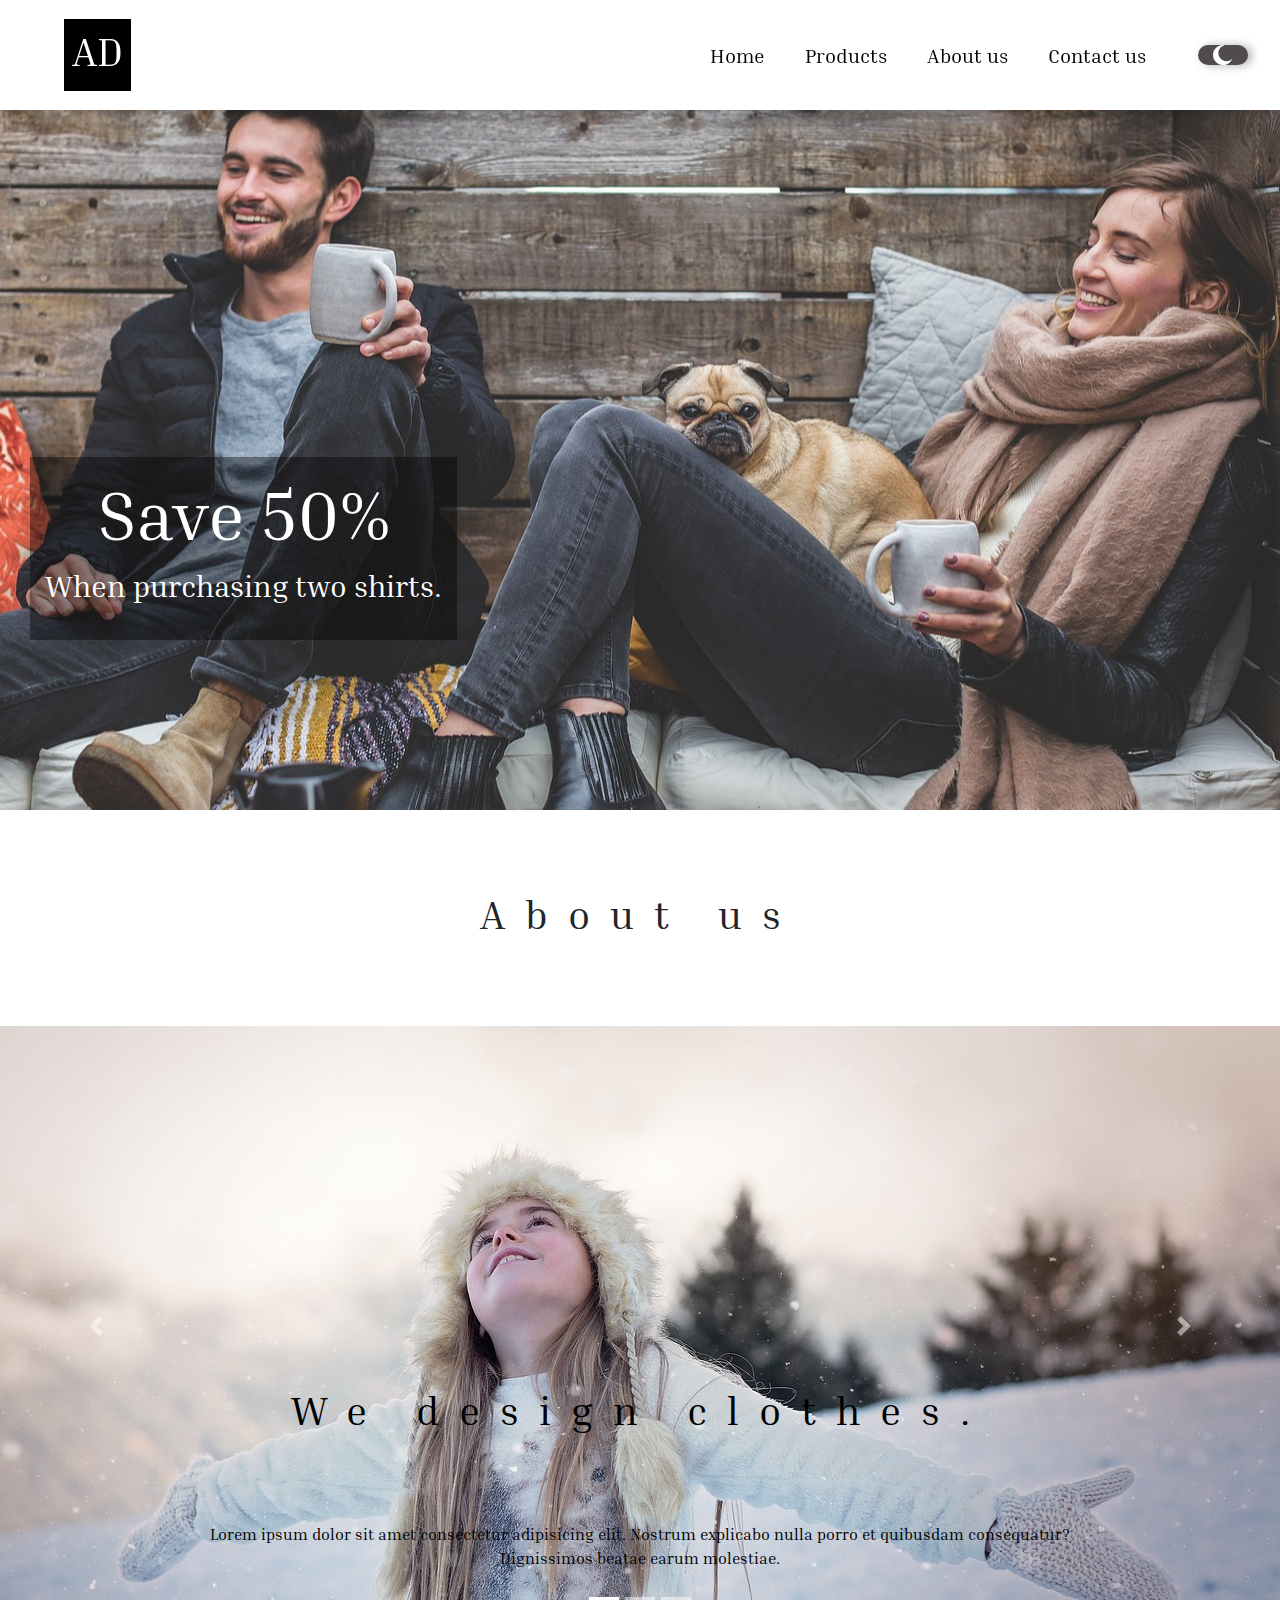
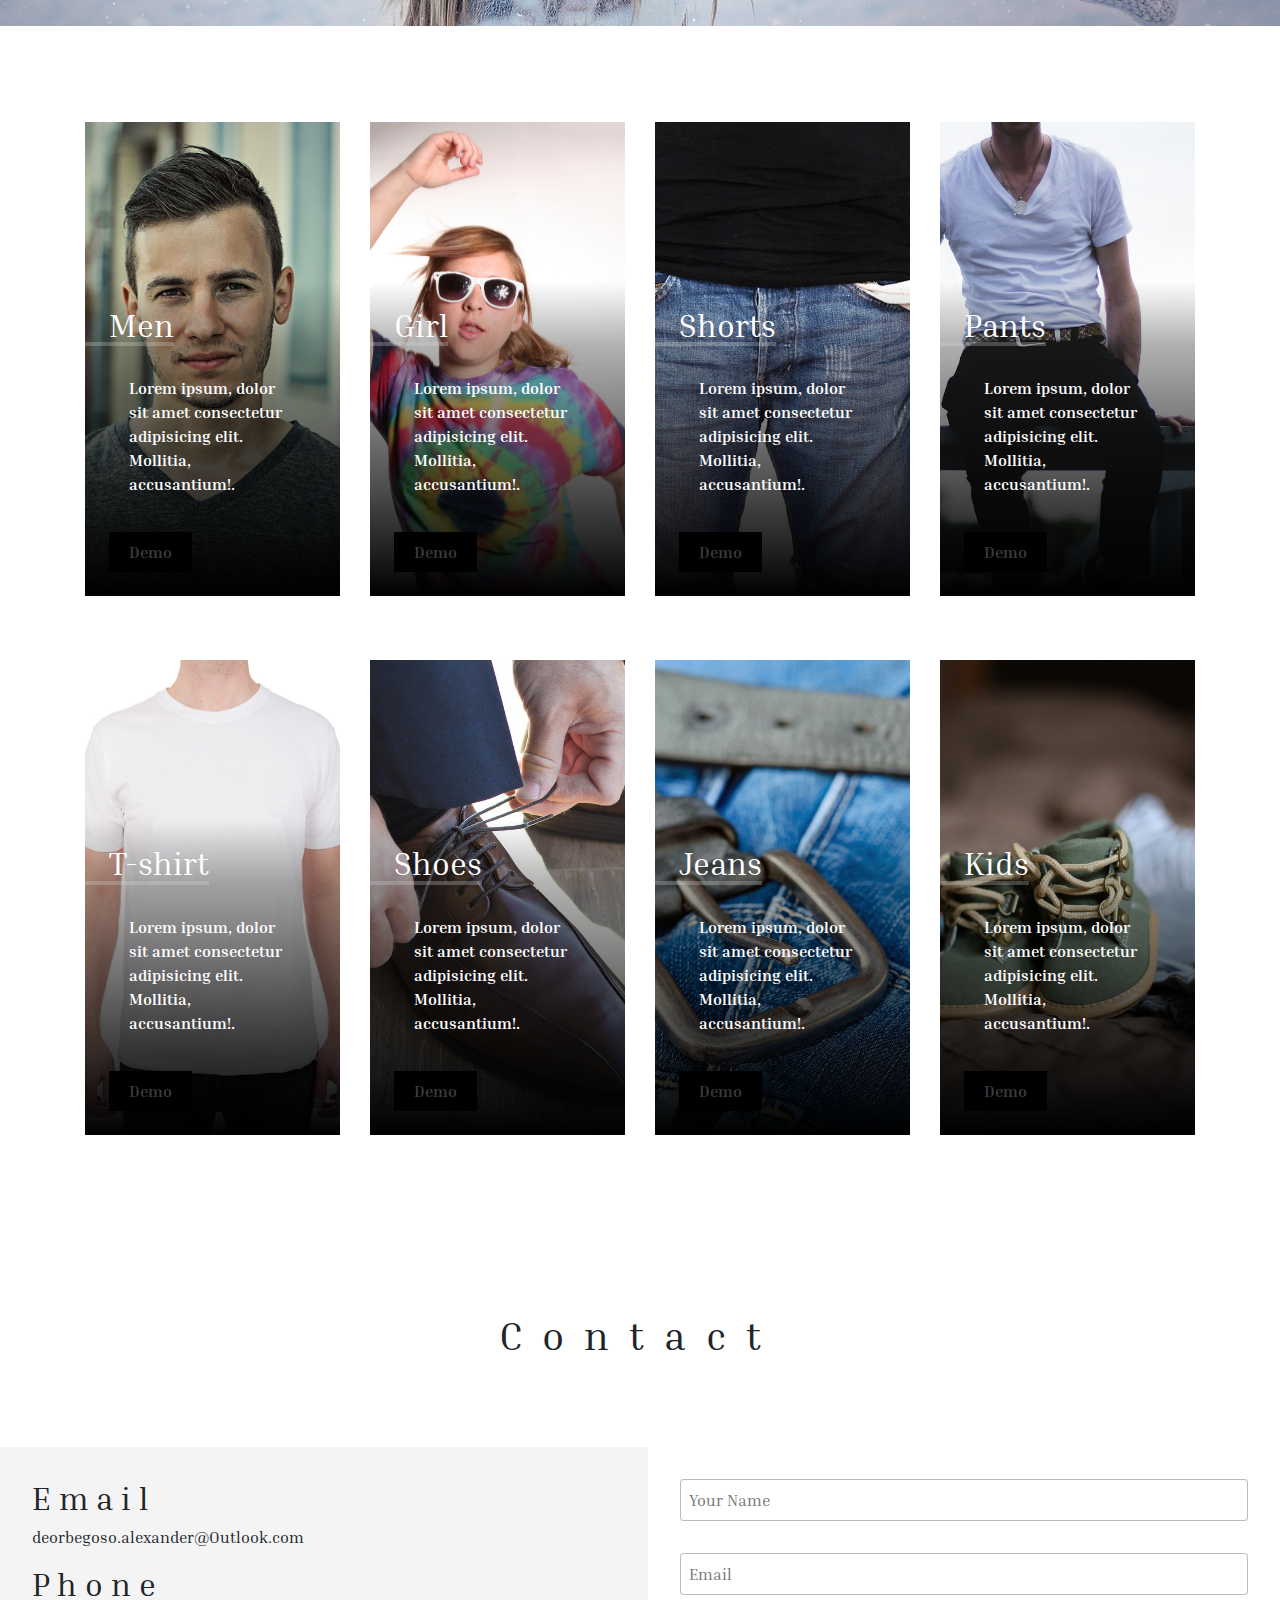
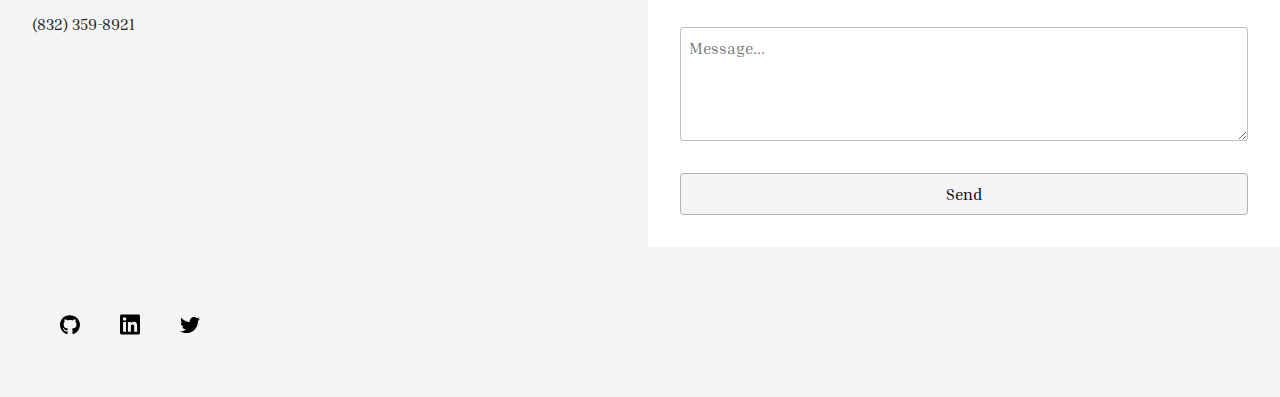
<file: index.html>
<!DOCTYPE html>
    <html lang="en">
    <head>
        <meta charset="UTF-8">
        <meta http-equiv="X-UA-Compatible" content="IE=edge">
        <meta name="viewport" content="width=device-width, initial-scale=1.0">
        <link rel="stylesheet" href="https://cdn.jsdelivr.net/npm/bootstrap@4.3.1/dist/css/bootstrap.min.css" integrity="sha384-ggOyR0iXCbMQv3Xipma34MD+dH/1fQ784/j6cY/iJTQUOhcWr7x9JvoRxT2MZw1T" crossorigin="anonymous">
        <link rel="stylesheet" href="./StorePage-css/style.css">
        <link rel="stylesheet" href="./StorePage-card/style.css">
        <title>Store-page</title>
    </head>
    <body>
    <div class="nav-bar">
        <div class="logo">
            <h1>AD</h1>
        </div>
        <ul>
                <a href="#"><li>Home</li></a>
                <a  href="#products"><li>Products</li></a>
                <a href="#about-us"><li>About us</li></a>
                <a href="#contact-section"><li>Contact us</li></a>
            <div class="toggle">
                <img class="moon" src= "Images/icon-moon.svg"></img>    
            </div>
        </ul> 
        <button class="hamburger">
            <div class="bar"></div>
        </button>
    </div>
    <nav class="mobile-nav">
        <a href="#">Home</a>
        <a href="#products">Products</a>
        <a href="#about-us">About us</a>
        <a href="#contact-section">Contact us</a>

    </nav>
    <div class="hero">
        <div class="discount-hero">
            <h1>Save 50%</h1>
            <p>When purchasing two shirts.</p>
        </div>

    </div>
    <div class="about-us" id="about-us">
        <h1>About us</h1>
        <div id="carouselExampleIndicators" class="carousel slide" data-ride="carousel">
            <ol class="carousel-indicators">
                <li data-target="#carouselExampleIndicators" data-slide-to="0" class="active"></li>
                <li data-target="#carouselExampleIndicators" data-slide-to="1"></li>
                <li data-target="#carouselExampleIndicators" data-slide-to="2"></li>
            </ol>
            <div class="carousel-inner">
                <div id = "girl-item" class="carousel-item active">
                    <img class="d-block w-100" src="Images/girl-1207641_1280.jpg" alt="First slide">
                    <div class="carousel-caption ">
                        <h1>We design clothes.</h1>
                        <p>Lorem ipsum dolor sit amet consectetur adipisicing elit. Nostrum explicabo nulla porro et quibusdam consequatur? Dignissimos beatae earum molestiae.</p>
                    </div>
                </div>
                <div  class="carousel-item">
                    <img class="d-block w-100" src="Images/man-2911327_1280.jpg" alt="Second slide">
                    <div class="carousel-caption">
                        <h1>We design clothes.</h1>
                        <p>Lorem ipsum dolor sit amet consectetur adipisicing elit. Beatae ut accusantium maiores! Eveniet facere, iure ducimus amet distinctio veniam quia.</p>
                    </div>
                </div>
                <div class="carousel-item">
                    <img class=" w-100" src="Images/black-and-white-2558273_1280.jpg" alt="Third slide">
                    <div class="carousel-caption  ">
                        <h1>We design clothes.</h1>
                        <p>Lorem ipsum, dolor sit amet consectetur adipisicing elit. Eaque, nulla dolore? Molestiae repellendus cum dolorem quod tempora quos iusto quisquam.</p>
                    </div>
                </div>
            </div>
            <a class="carousel-control-prev" href="#carouselExampleIndicators" role="button" data-slide="prev">
                <span class="carousel-control-prev-icon" aria-hidden="true"></span>
                <span class="sr-only">Previous</span>
            </a>
            <a class="carousel-control-next" href="#carouselExampleIndicators" role="button" data-slide="next">
                <span class="carousel-control-next-icon" aria-hidden="true"></span>
                <span class="sr-only">Next</span>
            </a>
        </div>   
    </div>
    <div class="container my-container" id="products">
        <div class="row my-row">
            <div class="col-8 col-sm-6 col-md-6  col-lg-3 col-xl-3   my-col">
                <div class="card-one">
                <div class="card-content">
                    <h2 class="card-title">Men</h2>
                    <p class="card-body">Lorem ipsum, dolor sit amet consectetur adipisicing elit. Mollitia, accusantium!.</p>
                        <a target = "_blank" href="#" class="button">Demo</a>
                </div>  
            </div>          
            </div>
            <div class=" col-8 col-sm-6  col-xs-1 col-md-6  col-lg-3 col-xl-3   my-col">
                <div class="card-two">

                <div class="card-content">
                    <h2 class="card-title">Girl</h2>
                    <p class="card-body">Lorem ipsum, dolor sit amet consectetur adipisicing elit. Mollitia, accusantium!.</p>
                        <a target = "_blank" href="#" class="button">Demo</a>
                </div>       
                </div>     
            </div>
            <div class=" col-8 col-sm-6 col-md-6  col-lg-3 col-xl-3   my-col">
                <div class="card-three">

                <div class="card-content">
                    <h2 class="card-title">Shorts</h2>
                    <p class="card-body">Lorem ipsum, dolor sit amet consectetur adipisicing elit. Mollitia, accusantium!.</p>
                        <a target = "_blank" href="#" class="button">Demo</a>
                </div>           
                </div>
            </div>
            <div class="col-8 col-sm-6  col-md-6  col-lg-3 col-xl-3   my-col">
                <div class="card-four">

                <div class="card-content">
                    <h2 class="card-title">Pants</h2>
                    <p class="card-body">Lorem ipsum, dolor sit amet consectetur adipisicing elit. Mollitia, accusantium!.</p>
                        <a target = "_blank" href="#" class="button">Demo</a>
                </div>           
            </div>
            </div>
        </div>
        <div class="row my-row">
            <div class="col-8 col-sm-6  col-xs-2 col-md-6  col-lg-3 col-xl-3  my-col">
                <div class="card-five">

                <div class="card-content">
                    <h2 class="card-title">T-shirt</h2>
                    <p class="card-body">Lorem ipsum, dolor sit amet consectetur adipisicing elit. Mollitia, accusantium!.</p>
                        <a target = "_blank" href="#" class="button">Demo</a>
                </div>            
                </div>
            </div>
            <div class="col-8 col-sm-6  col-md-6  col-lg-3 col-xl-3   my-col">
                <div class="card-six">

                <div class="card-content">
                    <h2 class="card-title">Shoes</h2>
                    <p class="card-body">Lorem ipsum, dolor sit amet consectetur adipisicing elit. Mollitia, accusantium!.</p>
                        <a target = "_blank" href="#" class="button">Demo</a>
                </div>            
                </div>
            </div>
            <div class="col-8 col-sm-6  col-md-6  col-lg-3 col-xl-3   my-col">
                <div class="card-seven">

                <div class="card-content">
                    <h2 class="card-title">Jeans</h2>
                    <p class="card-body">Lorem ipsum, dolor sit amet consectetur adipisicing elit. Mollitia, accusantium!.</p>
                        <a target = "_blank" href="#" class="button">Demo</a>
                </div>           
                </div>
            </div>
            <div class="col-8 col-sm-6 col-md-6  col-lg-3 col-xl-3   my-col">
                <div class="card-eight">

                <div class="card-content">
                    <h2 class="card-title">Kids</h2>
                    <p class="card-body">Lorem ipsum, dolor sit amet consectetur adipisicing elit. Mollitia, accusantium!.</p>
                        <a target = "_blank" href="#" class="button">Demo</a>
                </div>           
            </div>
            </div>
        </div>
        
        
        
    </div>
    </div>
 
    <section class="contact-section" id = "contact-section">
        <h1>Contact</h1>
        <div class="section-container">
            <div class="contact-info">
            <h2>Email</h2>
            <p>deorbegoso.alexander@Outlook.com</p>
            <h2>Phone</h2>
            <p>(832) 359-8921</p>
        </div>
            <div class="contact-form" action = "https://formsubmit.co/deorbegoso.alexander@outlook.com" method = "POST" onsubmit="sendEmail(); reset(); return false;">
            <input type="text" id = "name" placeholder="Your Name" required>
            <input type="email" id = "email" placeholder="Email " required>
            <textarea id="message" rows="4" placeholder = "Message..."></textarea>
            <button type="submit">Send</button>
        
            </div>
    </div>
    </section>
    <footer>
        <div class="social-header2">
            <ul>
                <li><a target = "_blank" href="https://github.com/Alexdeor"><img src="Images/github-white.svg" alt="github logo"></a></li>
                <li><a target = "_blank" href="https://www.linkedin.com/in/alexander-de-orbegoso-b1ab541aa/"><img src="Images/linkedin.svg" alt="linkedin logo"></a></li>
                <li><a target = "_blank" href="https://twitter.com/Deorbalex"><img src="Images/twitter.svg" alt="twitter logo"></a></li>
            </ul>
        </div>
    </footer>
    <script src="https://code.jquery.com/jquery-3.3.1.slim.min.js" integrity="sha384-q8i/X+965DzO0rT7abK41JStQIAqVgRVzpbzo5smXKp4YfRvH+8abtTE1Pi6jizo" crossorigin="anonymous"></script>
    <script src="https://cdn.jsdelivr.net/npm/popper.js@1.14.7/dist/umd/popper.min.js" integrity="sha384-UO2eT0CpHqdSJQ6hJty5KVphtPhzWj9WO1clHTMGa3JDZwrnQq4sF86dIHNDz0W1" crossorigin="anonymous"></script>
    <script src="https://cdn.jsdelivr.net/npm/bootstrap@4.3.1/dist/js/bootstrap.min.js" integrity="sha384-JjSmVgyd0p3pXB1rRibZUAYoIIy6OrQ6VrjIEaFf/nJGzIxFDsf4x0xIM+B07jRM" crossorigin="anonymous"></script>
        <script src="script.js"></script>    
    </body>
    </html>
</file>
<file: StorePage-css/style.css>
@import url("https://fonts.googleapis.com/css2?family=Inria+Serif:wght@300&display=swap");
:root {
  --bg-color: #d9d9d947;
  --dark-bg-color: #504C4C;
}

html {
  scroll-behavior: smooth;
}

* {
  margin: 0;
  padding: 0;
  box-sizing: border-box;
}

h1 {
  text-align: center;
}

.hamburger {
  position: relative;
  display: block;
  width: 35px;
  cursor: pointer;
  margin: 2em;
  -webkit-appearance: none;
     -moz-appearance: none;
          appearance: none;
  background: none;
  outline: none;
  border: none;
}

.my-row > div {
  padding-top: 2em;
  padding-bottom: 2em;
}

.hamburger .bar, .hamburger:after, .hamburger:before {
  content: "";
  display: block;
  width: 100%;
  height: 5px;
  background-color: black;
  margin: 6px 0px;
  transition: 0.4s;
}

.hamburger.is-active:before {
  transform: rotate(-45deg) translate(-8px, 6px);
}

.hamburger.is-active:after {
  transform: rotate(45deg) translate(-9px, -8px);
}

.hamburger.is-active .bar {
  opacity: 0;
}

.mobile-nav {
  position: fixed;
  top: 0;
  left: 100%;
  width: 50%;
  min-height: 100vh;
  display: block;
  background-color: var(--dark-bg-color);
  padding-top: 120px;
  transition: 0.4s;
  z-index: 80;
}

.mobile-nav.is-active {
  left: 50%;
}

.nav-bar ul {
  margin: 0%;
}

.mobile-nav a {
  display: block;
  width: 100%;
  max-width: 200px;
  margin: 0 auto 16px;
  text-align: center;
  padding: 12px 16px;
  background-color: var(--bg-color);
  color: #FFF;
  text-decoration: none;
}

.mobile-nav a:hover {
  background-color: rgba(255, 255, 255, 0.594);
}

.carousel-item {
  height: 200px;
}

body {
  font-family: "Inria Serif", serif;
}

#girl-item p, #girl-item h1 {
  color: black;
}

.nav-bar {
  position: sticky;
  z-index: 90;
  background-color: white;
  top: 0;
  display: flex;
  align-items: center;
  justify-content: space-between;
  box-shadow: 10px 0 15px rgba(0, 0, 0, 0.306);
}
.nav-bar .toggle {
  display: grid;
  justify-content: center;
  background-color: #504C4C;
  background-size: contain;
  background-position: center;
  background-repeat: no-repeat;
  width: 50px;
  height: 20px;
  margin: 2em;
  cursor: pointer;
  border-radius: 10px;
  box-shadow: 4px 0.5px 10px rgba(0, 0, 0, 0.306);
}
.nav-bar .toggle img {
  width: 20px;
}
.nav-bar .logo {
  color: white;
  background-color: black;
  margin: 1em 0em 1em 4em;
  padding: 0.5em;
}
.nav-bar li {
  display: none;
}

.hero {
  position: relative;
  background-image: url(../Images/man-2425121_1280.jpg);
  height: 300px;
  width: 100%;
  background-position: center;
  background-size: cover;
  background-repeat: no-repeat;
}
.hero .discount-hero {
  position: absolute;
  padding: 0.5em;
  margin: 1em;
  bottom: 20%;
  color: white;
  background-color: rgba(0, 0, 0, 0.4);
}

.about-us {
  width: 100%;
}
.about-us h1 {
  padding: 2em;
  text-align: center;
  letter-spacing: 0.5em;
}
.about-us img {
  width: 100%;
}
.about-us .about-carousel {
  display: flex;
  margin: 0.5em;
}
.about-us .about-content {
  width: 90%;
}

.contact-section h1 {
  text-align: center;
  padding: 2em 0 2em 0em;
  letter-spacing: 0.5em;
}
.contact-section .contact-info {
  padding: 2em;
  background-color: var(--bg-color);
}
.contact-section .contact-info h2 {
  letter-spacing: 0.25em;
}
.contact-section .contact-form {
  width: 100%;
  display: flex;
  flex-direction: column;
  text-align: center;
  padding: 1em;
}
.contact-section .contact-form input, .contact-section .contact-form textarea, .contact-section .contact-form button {
  padding: 0.5em;
  margin: 1em;
  border: solid 1px rgba(0, 0, 0, 0.26);
  border-radius: 4px;
}
.contact-section .contact-form button {
  background-color: var(--bg-color);
  border: solid 1px rgba(0, 0, 0, 0.26);
}

footer {
  background-color: var(--bg-color);
  text-align: end;
}
footer ul {
  height: 100%;
  display: flex;
  list-style: none;
  padding: 2em;
  margin: 0;
}
footer ul li {
  margin: 1em;
}

@media only screen and (max-width: 576px) {
  .row {
    display: grid;
    text-align: center;
    justify-items: center;
  }
}
@media only screen and (min-width: 700px) {
  .mobile-nav {
    display: none;
  }
  .hamburger {
    display: none;
  }
  .carousel-item {
    height: 400px;
  }
  .nav-bar ul {
    align-items: center;
    display: flex;
    margin: 0;
  }
  .nav-bar ul a {
    text-decoration: none;
  }
  .nav-bar li {
    transition: 0.5s ease;
    display: flex;
    position: relative;
    font-size: 15px;
    padding: 1.5em 1em 1.5em 1em;
    padding-top: 40px;
    padding-bottom: 40px;
    color: black;
  }
  .nav-bar li::after {
    content: " ";
    position: absolute;
    height: 2px;
    left: 0%;
    bottom: 0;
    transform: scaleX(0);
    background-color: black;
    width: 100%;
  }
  .nav-bar li:hover::after {
    transform: scaleX(0.75);
  }
  .contact-info {
    width: 100%;
  }
  .contact-form {
    width: 40%;
  }
  .hero {
    height: 500px;
    font-size: 30px;
  }
  .hero h1 {
    font-size: 70px;
  }
  #products {
    margin-top: 4em;
    margin-bottom: 4em;
  }
  .section-container {
    width: 100%;
    display: flex;
    flex-direction: row;
    justify-items: center;
  }
}
.social-header2 {
  display: flex;
  justify-content: start;
  margin-right: 8em;
}
.social-header2 ul {
  display: flex;
  font-size: 1.25em;
  width: 7em;
  float: right;
}
.social-header2 ul img {
  width: 20px;
}

@media only screen and (min-width: 1000px) {
  .about-carousel {
    padding: 4em;
  }
  .carousel-item {
    height: 600px;
  }
  .nav-bar li {
    font-size: 20px;
    padding-top: 40px;
    padding-bottom: 40px;
  }
  .about-content {
    width: 100%;
    margin: 4em;
  }
  .about-content h3 {
    margin: 4em 0 1em 0;
    text-align: center;
  }
  .hero {
    height: 700px;
  }
  #products {
    margin-top: 4em;
    margin-bottom: 4em;
  }
}
.sun, .moon {
  cursor: pointer;
  margin: 0;
  width: 20px;
  height: 20px;
}

.sun {
  color: #504C4C;
}

.toggle-day {
  display: grid;
  justify-content: center;
  background-color: #918888;
  background-size: contain;
  background-position: center;
  background-repeat: no-repeat;
  width: 50px;
  height: 20px;
  margin: 2em;
  cursor: pointer;
  border-radius: 10px;
  box-shadow: 4px 0.5px 10px rgba(0, 0, 0, 0.306);
}

.nav-bar-dark {
  background-color: var(--dark-bg-color);
  z-index: 90;
}
.nav-bar-dark li {
  color: white;
}
.nav-bar-dark li::after {
  background-color: white;
}

.body-dark {
  color: white;
  background-color: var(--dark-bg-color);
}

@media only screen and (min-width: 1400px) {
  .hero {
    width: 100%;
    height: 90vh;
  }
  .hero .discount-hero {
    font-size: 50px;
  }
  .hero .discount-hero h1 {
    font-size: 50px;
  }
}/*# sourceMappingURL=style.css.map */
</file>
<file: StorePage-card/style.css>
*,
*::after,
*::before {
  box-sizing: border-box;
}

:root {
  --bg-color: #d9d9d947;
}

.card-one {
  color: white;
  background-image: url(../Images/boy-3566903_1280.jpg);
  background-size: cover;
  background-position: center;
  background-repeat: no-repeat;
  padding: 10rem 0 0;
  font-weight: bold;
  max-width: 35ch;
  overflow: hidden;
}

.card-two {
  color: white;
  background-image: url(../Images/girl-286818_1280.jpg);
  background-size: cover;
  background-position: center;
  background-repeat: no-repeat;
  padding: 10rem 0 0;
  font-weight: bold;
  max-width: 35ch;
  overflow: hidden;
}

.card-three {
  color: white;
  background-image: url(../Images/no-money-2070384_1280.jpg);
  background-size: cover;
  background-position: center;
  background-repeat: no-repeat;
  padding: 10rem 0 0;
  font-weight: bold;
  max-width: 35ch;
  overflow: hidden;
}

.card-four {
  color: white;
  background-image: url(../Images/white-926838_1280.jpg);
  background-size: cover;
  padding: 10rem 0 0;
  font-weight: bold;
  max-width: 35ch;
  overflow: hidden;
  background-position: center;
  background-repeat: no-repeat;
}

.card-five {
  color: white;
  background-image: url(../Images/t-shirt-1278404_1280.jpg);
  background-size: cover;
  padding: 10rem 0 0;
  font-weight: bold;
  max-width: 35ch;
  overflow: hidden;
  background-position: center;
  background-repeat: no-repeat;
}

.card-six {
  color: white;
  background-image: url(../Images/business-2049312_1280.jpg);
  background-size: cover;
  padding: 10rem 0 0;
  font-weight: bold;
  max-width: 35ch;
  overflow: hidden;
  background-position: center;
  background-repeat: no-repeat;
}

.card-seven {
  color: white;
  background-image: url(../Images/blue-jeans-2160265_1280.jpg);
  background-size: cover;
  padding: 10rem 0 0;
  font-weight: bold;
  max-width: 35ch;
  overflow: hidden;
  background-position: center;
  background-repeat: no-repeat;
}

.card-eight {
  color: white;
  background-image: url(../Images/baby-shoes-505471_1280.jpg);
  background-size: cover;
  padding: 10rem 0 0;
  font-weight: bold;
  max-width: 35ch;
  overflow: hidden;
  background-position: center;
  background-repeat: no-repeat;
}

.card-content {
  width: 100%;
  --padding:1.5rem;
  padding: var(--padding);
  background: linear-gradient(hsla(0, 0%, 0%, 0), hsla(20, 0%, 0%, 0.3) 20%, hsl(0, 0%, 0%));
}
.card-content .card-title {
  position: relative;
  width: -moz-max-content;
  width: max-content;
}
.card-content .card-title::after {
  content: "";
  position: absolute;
  height: 4px;
  left: calc(var(--padding) * -1);
  bottom: -2px;
  width: calc(100% + var(--padding));
  background-color: var(--bg-color);
}

.button {
  cursor: pointer;
  display: inline-block;
  text-decoration: none;
  color: var(--bg-color);
  background-color: black;
  padding: 0.5em 1.25em;
}

.button:hover,
.button:focus {
  background-color: white;
}

/*
@media only screen and (min-width: 1200px){

    .card-one{
        color: white;
        background-size: cover;
        margin: 10rem  0 0;
        font-weight: bold;
        max-width: 35ch;
        overflow: hidden;
        transition: transform 500ms ease;

    }

    .card-content{
        --padding:1.5rem;
        padding: var(--padding);
        background:linear-gradient(
        hsl(0 0% 0% / 0),    
        hsl(20 0% 0% / 0.3) 20%,
        hsl(0 0% 0% / 1)    

        );
        transform: translateY(10%);
        transition: transform 500ms ease;
    }


    .card-title::after{
        content: "";
        position:absolute;
        height: 4px;
        left: calc(var(--padding) * -1);
        bottom: -2px;
        width: calc(100% + var(--padding));
        background-color: var(--bg-color);
        transform: scaleX(0);
        transform-origin: left;
        transition: transform 500ms ease;
    }

    .card-body{
        color: rgb(255, 255, 255/ 0.85)}
    .button{
        cursor: pointer;
        display: inline;
        text-decoration: none;
        color: var(--bg-color);
        background-color: black;
        padding: 0.5em 1.25em;
    }

.card:hover .card-title:after{
    transform: scaleX(1);
}


    .card-content{
        transform: translateY(30%);
        transition: transform 500ms ease;

    }
    .card-content > *:not(.card-title){
        opacity: 0;
        transition: opacity 500ms linear;
    }
    .card:hover .card-content,
    .card:focus-within .card-content{
        transform: translateY(0);
        transition-delay: 500ms;
    }

    .card:focus-within .card-content{
        transition-duration: 0ms;
    }

    .card:hover .card-content > *:not(.card-title),
    .card:focus-within .card-content> *:not(.card-title){
        opacity: 1;
        transition-delay:1000ms ;
    }
    .card-title::after{
        transform: scaleX(0);

    }
}
*//*# sourceMappingURL=style.css.map */
</file>
